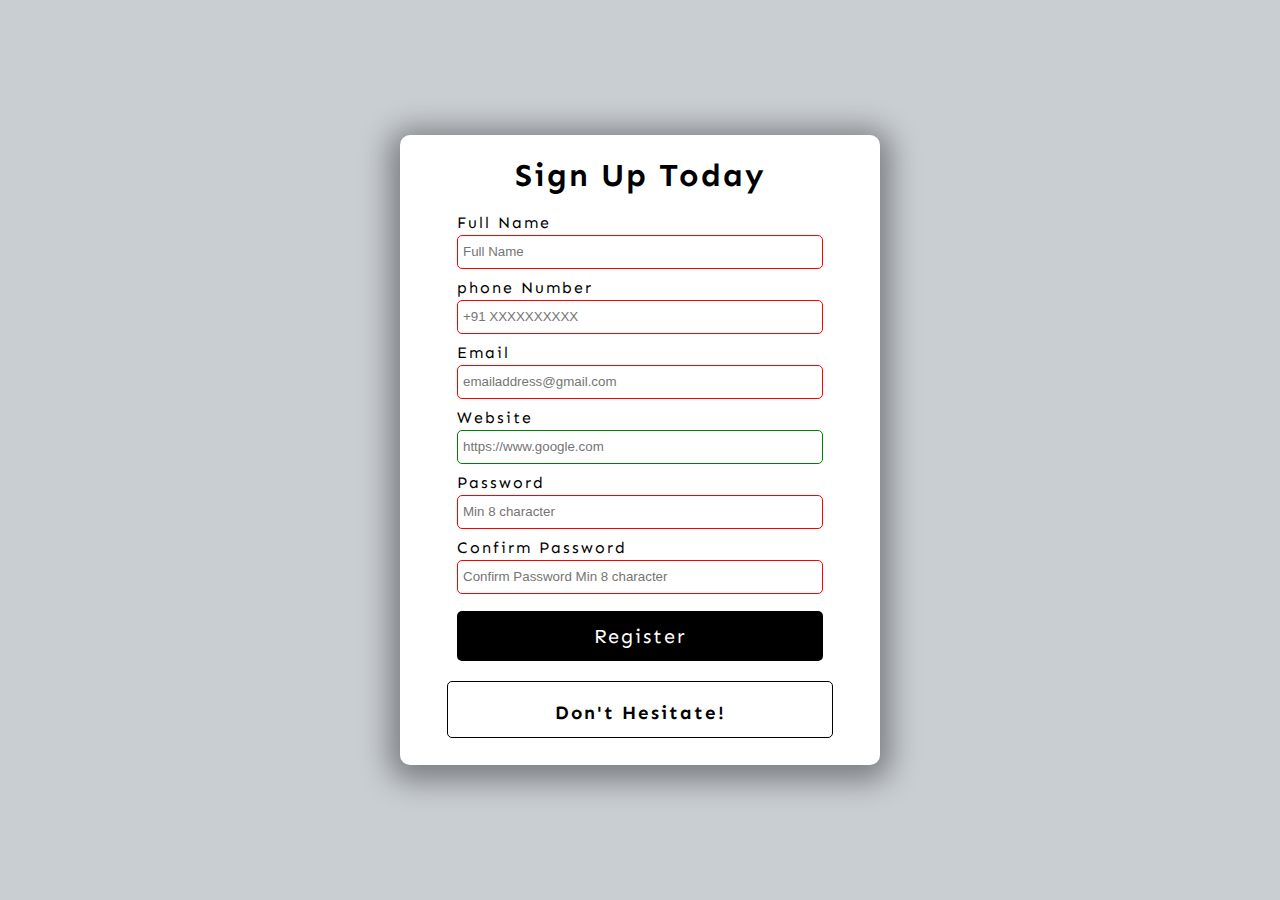
<file: formValudation/index.html>
<!DOCTYPE html>
<html lang="en">
  <head>
    <meta charset="UTF-8" />
    <meta name="viewport" content="width=device-width, initial-scale=1.0" />
    <title>Form Validation</title>
    <link
      rel="icon"
      type="image.png"
      href="https://www.google.com/s2/u/0/favicons?domain=css-tricks.com
    "
    />
    <link rel="stylesheet" href="./style.css" />
  </head>
  <body>
    <div class="container">
      <h1>Sign Up Today</h1>
      <!-- form -->
      <form id="form">
        <!-- FullName -->
        <div class="form-group">
          <label for="name">Full Name</label>
          <input
            type="text"
            id="name"
            placeholder="Full Name"
            required
            name="name"
            minlength="3"
            maxlength="18"
          />
        </div>
        <!-- PhoneNO. -->
        <div class="form-group">
          <label for="phone">phone Number</label>
          <input
            type="tel"
            id="phone"
            placeholder="+91 XXXXXXXXXX"
            required
            name="phone"
            pattern="[+][0-9]{12}"
          />
        </div>
        <!-- MAIL  . -->
        <div class="form-group">
          <label for="email">Email </label>
          <input
            type="email"
            id="email"
            placeholder="emailaddress@gmail.com"
            name="email"
            required
          />
        </div>
        <!-- WebsiteUrl -->
        <div class="form-group">
          <label for="website">Website </label>
          <input
            type="url"
            id="website"
            placeholder="https://www.google.com"
            name="website"
          />
        </div>
        <!-- PassWords -->
        <div class="form-group">
          <label for="password1">Password</label>
          <input
            type="password"
            id="password1"
            placeholder="Min 8 character "
            required
            title="Please include atleast 1 uppercase 1 lowercase and 1 number"
            pattern="^(?=.*\d)(?=.*[a-z])(?=.*[A-Z])(?=.*[a-zA-Z]).{8,}$"
          />
        </div>
        <!-- RePassWords -->
        <div class="form-group">
          <label for="password2">Confirm Password</label>
          <input
            type="password"
            id="password2"
            placeholder="Confirm Password Min 8 character"
            required
            name="password"
            title="Please include atleast 1 uppercase 1 lowercase and 1 number"
            pattern="^(?=.*\d)(?=.*[a-z])(?=.*[A-Z])(?=.*[a-zA-Z]).{8,}$"
          />
        </div>
        <!-- Submit -->
        <button type="submit">Register</button>
      </form>
      <!-- Error/Success Message -->
      <div class="message-container">
        <h3 id="message">Don't Hesitate!</h3>
      </div>
    </div>
    <script src="./script.js"></script>
  </body>
</html>
</file>
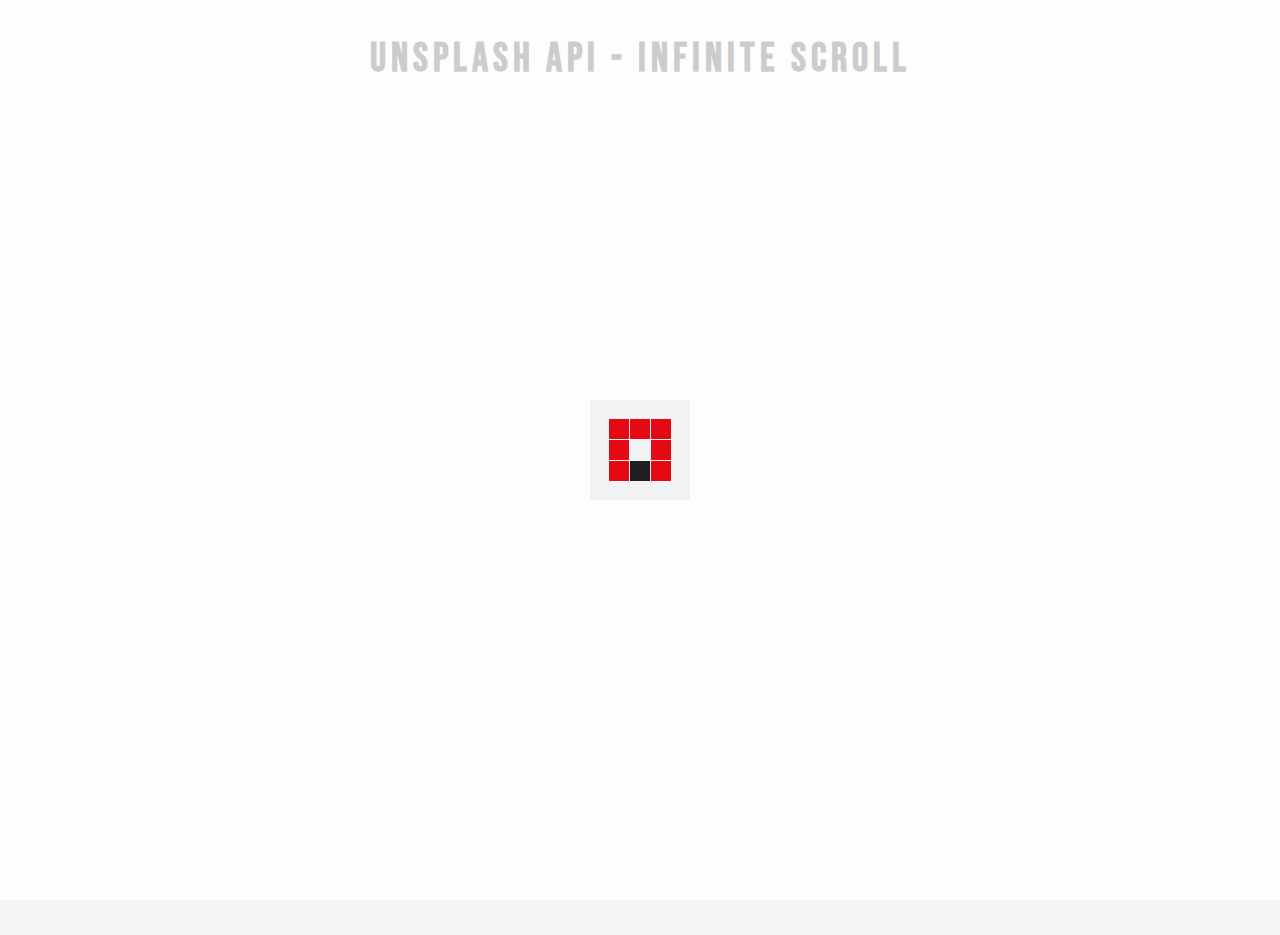
<file: infinte-scroll/index.html>
<!DOCTYPE html>
<html lang="en">
  <head>
    <meta charset="UTF-8" />
    <meta name="viewport" content="width=device-width, initial-scale=1.0" />
    <title>Infinite-Scroll</title>
    <link
      rel="icon"
      type="image.png"
      href="https://www.google.com/s2/u/0/favicons?domain=css-tricks.com
    "
    />

    <link rel="stylesheet" href="./style.css" />
  </head>
  <body>
    <!-- Tittle -->
    <h1>Unsplash API - Infinite Scroll</h1>
    <!-- Loader -->
    <div class="loader" id="loader">
      <img src="./Blocks-1s-200px.svg" alt="Loading" />
    </div>
    <!-- img container -->
    <div class="image-container" id="image-container"></div>
    <script src="./script.js"></script>
  </body>
</html>
</file>
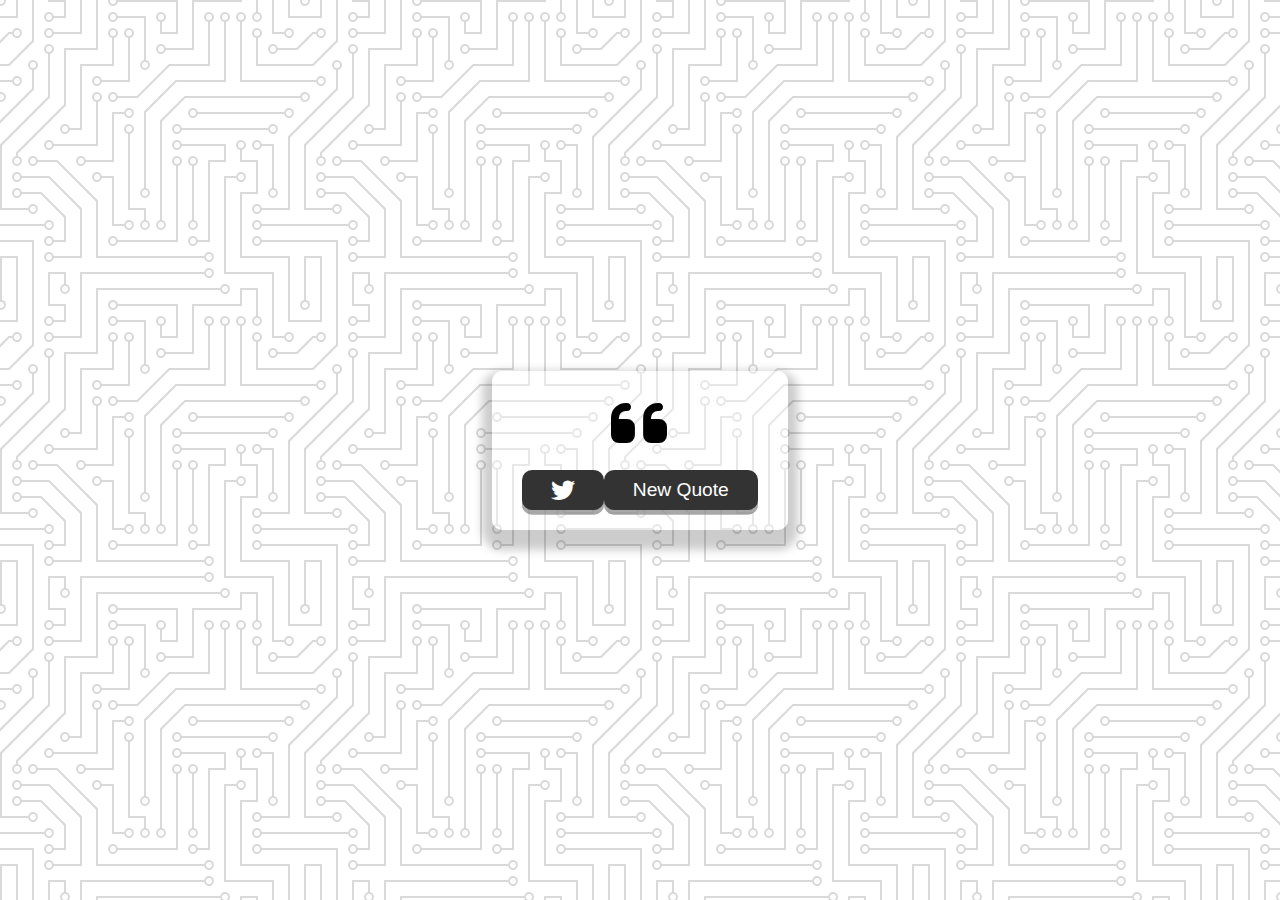
<file: misc/index.html>
<!DOCTYPE html>
<html lang="en">
  <head>
    <meta charset="UTF-8" />
    <meta name="viewport" content="width=device-width, initial-scale=1.0" />
    <title>Document</title>
    <link
      rel="icon"
      type="image.png"
      href="https://www.google.com/s2/u/0/favicons?domain=css-tricks.com
    "
    />
    <link
      rel="stylesheet"
      href="https://cdnjs.cloudflare.com/ajax/libs/font-awesome/6.5.1/css/all.min.css"
    />
    <link rel="stylesheet" href="./style.css" />
  </head>
  <body>
    <div class="quote-container" id="quote-container">
      <!-- Quote -->
      <div id="quote-text">
        <i class="fas fa-quote-left"></i>
        <span id="quote"></span>
        <!-- Author -->
        <div class="quote-author">
          <span id="author"></span>
        </div>
      </div>
      <!-- Buttons -->
      <div class="button-container">
        <button class="twitter-button" id="twitter" title="Tweet This!">
          <i class="fab fa-twitter"></i>
        </button>
        <button id="new-quote">New Quote</button>
      </div>
    </div>
    <!-- Loader -->
    <!-- <div class="loader" id="loader"></div> -->
    <!--Script-->
    <script src="./script.js"></script>
  </body>
</html>
</file>
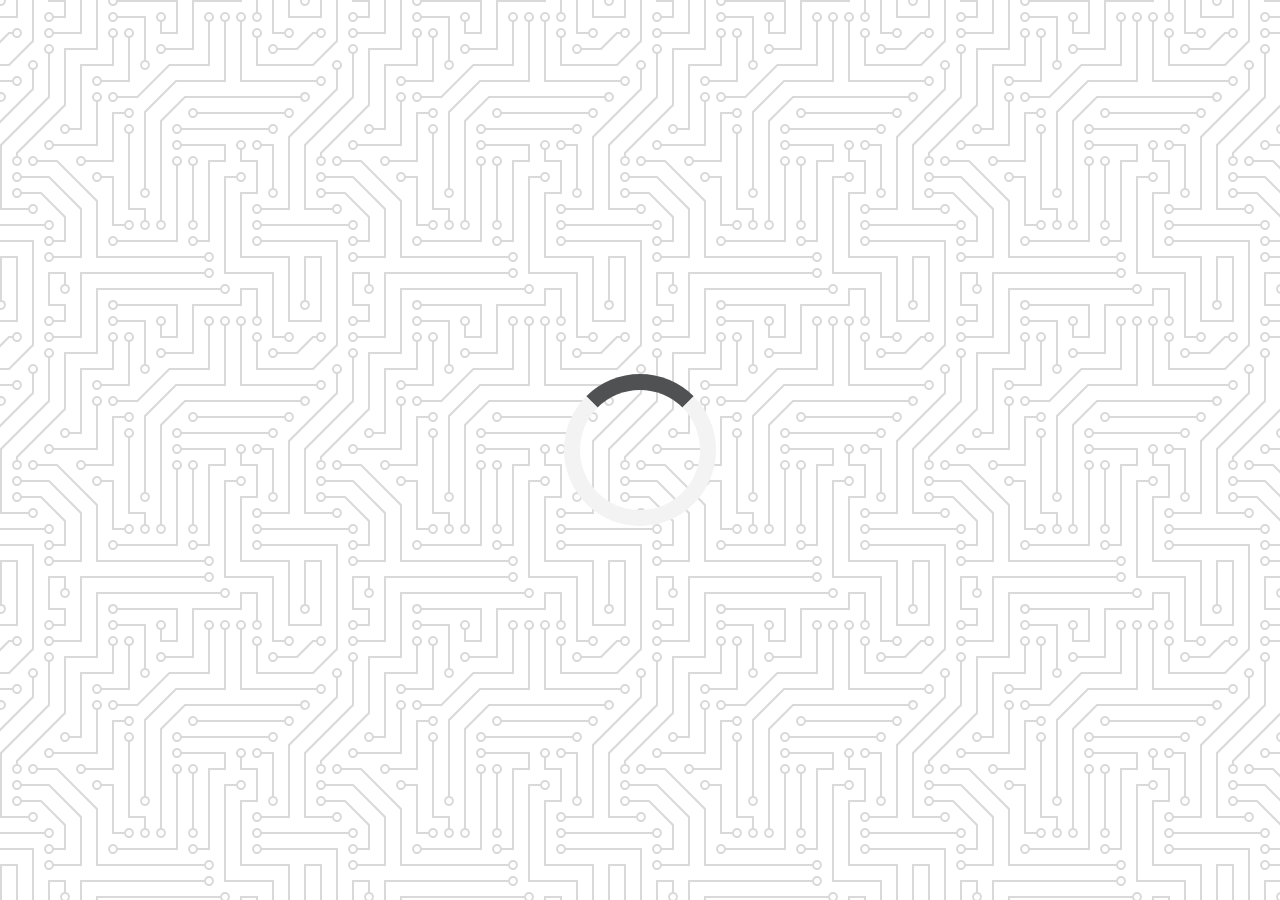
<file: quote-Genterator/index.html>
<!DOCTYPE html>
<html lang="en">
  <head>
    <meta charset="UTF-8" />
    <meta name="viewport" content="width=device-width, initial-scale=1.0" />
    <title>Quot-Generator</title>
    <link
      rel="icon"
      type="image.png"
      href="https://www.google.com/s2/u/0/favicons?domain=css-tricks.com
    "
    />
    <link
      rel="stylesheet"
      href="https://cdnjs.cloudflare.com/ajax/libs/font-awesome/6.5.1/css/all.min.css"
    />
    <link rel="stylesheet" href="./style.css" />
  </head>
  <body>
    <div class="quote-container" id="quote-container">
      <!-- Quote -->
      <div id="quote-text">
        <i class="fas fa-quote-left"></i>
        <span id="quote"></span>
        <!-- Author -->
        <div class="quote-author">
          <span id="author"></span>
        </div>
      </div>
      <!-- Buttons -->
      <div class="button-container">
        <button class="twitter-button" id="twitter" title="Tweet This!">
          <i class="fab fa-twitter"></i>
        </button>
        <button id="new-quote">New Quote</button>
      </div>
    </div>
    <!-- Loader -->
    <div class="loader" id="loader"></div>
    <!--Script-->
    <script src="./script.js"></script>
  </body>
</html>
</file>
<file: formValudation/style.css>
@import url("https://fonts.googleapis.com/css2?family=Sen:wght@400..800&display=swap");

html {
  box-sizing: border-box;
}

body {
  margin: 0;
  min-height: 100vh;
  background-color: #c9ced3;
  font-family: "Sen", sans-serif;
  letter-spacing: 2px;
  display: flex;
  justify-content: center;
  align-items: center;
}

.container {
  width: 480px;
  height: 630px;
  background: white;
  display: flex;
  flex-direction: column;
  align-items: center;
  border-radius: 10px;
  box-shadow: 0 5px 30px 10px rgb(0, 0, 0, 0.4);
}

.form {
  width: 90%;
}

.form-group {
  height: 65px;
}

label {
  position: relative;
  bottom: 3px;
}

input {
  width: 100%;
  height: 34px;
  padding: 5px;
  border: 1px solid black;
  border-radius: 5px;
  outline: none;
  box-sizing: border-box;
  transition: all 0.3s;
}

input:valid {
  border: 1px solid green;
}
input:invalid {
  border: 1px solid red;
}

button {
  cursor: pointer;
  color: white;
  background: black;
  border: none;
  border-radius: 5px;
  height: 50px;
  width: 100%;
  font-family: "Sen", sans-serif;
  font-size: 20px;
  letter-spacing: 2px;
  margin-top: 5px;
}

button:hover {
  filter: brightness(200%);
  background: #1e1e1e;
}
button:focus {
  outline: none;
}

.message-container {
  border: 1px solid black;
  border-radius: 5px;
  height: 55px;
  width: 80%;
  margin-top: 20px;
  display: flex;
  justify-content: center;
  color: black;
}
</file>
<file: infinte-scroll/style.css>
@import url("https://fonts.googleapis.com/css2?family=Bebas+Neue&display=swap");

html {
  box-sizing: border-box;
}

body {
  margin: 0;
  min-height: 100vh;
  font-family: Bebas Neue, sans-serif;
  background-color: whitesmoke;
}

h1 {
  text-align: center;
  margin-top: 35px;
  margin-bottom: 10px;
  font-size: 40px;
  letter-spacing: 5px;
}

/* Loader */
.loader {
  position: fixed;
  top: 0;
  bottom: 0;
  left: 0;
  right: 0;
  background-color: rgba(255, 255, 255, 0.8);
}

.loader img {
  position: fixed;
  top: 50%;
  left: 50%;
  transform: translate(-50%, -50%);
}

/* image Comatainer */

.image-container {
  margin: 10px 30%;
}

.image-container img {
  width: 100%;
  margin-top: 5px;
}

/* Media query */

@media screen and (max-width: 600px) {
  h1 {
    font-size: 20px;
  }
  .image-container {
    margin: 1px;
  }
}
</file>
<file: misc/style.css>
@import url("https://fonts.googleapis.com/css2?family=Montserrat:ital,wght@0,100..900;1,100..900&display=swap");

html {
  box-sizing: border-box;
}

body {
  margin: 0;
  min-height: 100vh;
  background-color: #ffffff;
  background-image: url("data:image/svg+xml,%3Csvg xmlns='http://www.w3.org/2000/svg' viewBox='0 0 304 304' width='304' height='304'%3E%3Cpath fill='%23000000' fill-opacity='0.15' d='M44.1 224a5 5 0 1 1 0 2H0v-2h44.1zm160 48a5 5 0 1 1 0 2H82v-2h122.1zm57.8-46a5 5 0 1 1 0-2H304v2h-42.1zm0 16a5 5 0 1 1 0-2H304v2h-42.1zm6.2-114a5 5 0 1 1 0 2h-86.2a5 5 0 1 1 0-2h86.2zm-256-48a5 5 0 1 1 0 2H0v-2h12.1zm185.8 34a5 5 0 1 1 0-2h86.2a5 5 0 1 1 0 2h-86.2zM258 12.1a5 5 0 1 1-2 0V0h2v12.1zm-64 208a5 5 0 1 1-2 0v-54.2a5 5 0 1 1 2 0v54.2zm48-198.2V80h62v2h-64V21.9a5 5 0 1 1 2 0zm16 16V64h46v2h-48V37.9a5 5 0 1 1 2 0zm-128 96V208h16v12.1a5 5 0 1 1-2 0V210h-16v-76.1a5 5 0 1 1 2 0zm-5.9-21.9a5 5 0 1 1 0 2H114v48H85.9a5 5 0 1 1 0-2H112v-48h12.1zm-6.2 130a5 5 0 1 1 0-2H176v-74.1a5 5 0 1 1 2 0V242h-60.1zm-16-64a5 5 0 1 1 0-2H114v48h10.1a5 5 0 1 1 0 2H112v-48h-10.1zM66 284.1a5 5 0 1 1-2 0V274H50v30h-2v-32h18v12.1zM236.1 176a5 5 0 1 1 0 2H226v94h48v32h-2v-30h-48v-98h12.1zm25.8-30a5 5 0 1 1 0-2H274v44.1a5 5 0 1 1-2 0V146h-10.1zm-64 96a5 5 0 1 1 0-2H208v-80h16v-14h-42.1a5 5 0 1 1 0-2H226v18h-16v80h-12.1zm86.2-210a5 5 0 1 1 0 2H272V0h2v32h10.1zM98 101.9V146H53.9a5 5 0 1 1 0-2H96v-42.1a5 5 0 1 1 2 0zM53.9 34a5 5 0 1 1 0-2H80V0h2v34H53.9zm60.1 3.9V66H82v64H69.9a5 5 0 1 1 0-2H80V64h32V37.9a5 5 0 1 1 2 0zM101.9 82a5 5 0 1 1 0-2H128V37.9a5 5 0 1 1 2 0V82h-28.1zm16-64a5 5 0 1 1 0-2H146v44.1a5 5 0 1 1-2 0V18h-26.1zm102.2 270a5 5 0 1 1 0 2H98v14h-2v-16h124.1zM242 149.9V160h16v34h-16v62h48v48h-2v-46h-48v-66h16v-30h-16v-12.1a5 5 0 1 1 2 0zM53.9 18a5 5 0 1 1 0-2H64V2H48V0h18v18H53.9zm112 32a5 5 0 1 1 0-2H192V0h50v2h-48v48h-28.1zm-48-48a5 5 0 0 1-9.8-2h2.07a3 3 0 1 0 5.66 0H178v34h-18V21.9a5 5 0 1 1 2 0V32h14V2h-58.1zm0 96a5 5 0 1 1 0-2H137l32-32h39V21.9a5 5 0 1 1 2 0V66h-40.17l-32 32H117.9zm28.1 90.1a5 5 0 1 1-2 0v-76.51L175.59 80H224V21.9a5 5 0 1 1 2 0V82h-49.59L146 112.41v75.69zm16 32a5 5 0 1 1-2 0v-99.51L184.59 96H300.1a5 5 0 0 1 3.9-3.9v2.07a3 3 0 0 0 0 5.66v2.07a5 5 0 0 1-3.9-3.9H185.41L162 121.41v98.69zm-144-64a5 5 0 1 1-2 0v-3.51l48-48V48h32V0h2v50H66v55.41l-48 48v2.69zM50 53.9v43.51l-48 48V208h26.1a5 5 0 1 1 0 2H0v-65.41l48-48V53.9a5 5 0 1 1 2 0zm-16 16V89.41l-34 34v-2.82l32-32V69.9a5 5 0 1 1 2 0zM12.1 32a5 5 0 1 1 0 2H9.41L0 43.41V40.6L8.59 32h3.51zm265.8 18a5 5 0 1 1 0-2h18.69l7.41-7.41v2.82L297.41 50H277.9zm-16 160a5 5 0 1 1 0-2H288v-71.41l16-16v2.82l-14 14V210h-28.1zm-208 32a5 5 0 1 1 0-2H64v-22.59L40.59 194H21.9a5 5 0 1 1 0-2H41.41L66 216.59V242H53.9zm150.2 14a5 5 0 1 1 0 2H96v-56.6L56.6 162H37.9a5 5 0 1 1 0-2h19.5L98 200.6V256h106.1zm-150.2 2a5 5 0 1 1 0-2H80v-46.59L48.59 178H21.9a5 5 0 1 1 0-2H49.41L82 208.59V258H53.9zM34 39.8v1.61L9.41 66H0v-2h8.59L32 40.59V0h2v39.8zM2 300.1a5 5 0 0 1 3.9 3.9H3.83A3 3 0 0 0 0 302.17V256h18v48h-2v-46H2v42.1zM34 241v63h-2v-62H0v-2h34v1zM17 18H0v-2h16V0h2v18h-1zm273-2h14v2h-16V0h2v16zm-32 273v15h-2v-14h-14v14h-2v-16h18v1zM0 92.1A5.02 5.02 0 0 1 6 97a5 5 0 0 1-6 4.9v-2.07a3 3 0 1 0 0-5.66V92.1zM80 272h2v32h-2v-32zm37.9 32h-2.07a3 3 0 0 0-5.66 0h-2.07a5 5 0 0 1 9.8 0zM5.9 0A5.02 5.02 0 0 1 0 5.9V3.83A3 3 0 0 0 3.83 0H5.9zm294.2 0h2.07A3 3 0 0 0 304 3.83V5.9a5 5 0 0 1-3.9-5.9zm3.9 300.1v2.07a3 3 0 0 0-1.83 1.83h-2.07a5 5 0 0 1 3.9-3.9zM97 100a3 3 0 1 0 0-6 3 3 0 0 0 0 6zm0-16a3 3 0 1 0 0-6 3 3 0 0 0 0 6zm16 16a3 3 0 1 0 0-6 3 3 0 0 0 0 6zm16 16a3 3 0 1 0 0-6 3 3 0 0 0 0 6zm0 16a3 3 0 1 0 0-6 3 3 0 0 0 0 6zm-48 32a3 3 0 1 0 0-6 3 3 0 0 0 0 6zm16 16a3 3 0 1 0 0-6 3 3 0 0 0 0 6zm32 48a3 3 0 1 0 0-6 3 3 0 0 0 0 6zm-16 16a3 3 0 1 0 0-6 3 3 0 0 0 0 6zm32-16a3 3 0 1 0 0-6 3 3 0 0 0 0 6zm0-32a3 3 0 1 0 0-6 3 3 0 0 0 0 6zm16 32a3 3 0 1 0 0-6 3 3 0 0 0 0 6zm32 16a3 3 0 1 0 0-6 3 3 0 0 0 0 6zm0-16a3 3 0 1 0 0-6 3 3 0 0 0 0 6zm-16-64a3 3 0 1 0 0-6 3 3 0 0 0 0 6zm16 0a3 3 0 1 0 0-6 3 3 0 0 0 0 6zm16 96a3 3 0 1 0 0-6 3 3 0 0 0 0 6zm0 16a3 3 0 1 0 0-6 3 3 0 0 0 0 6zm16 16a3 3 0 1 0 0-6 3 3 0 0 0 0 6zm16-144a3 3 0 1 0 0-6 3 3 0 0 0 0 6zm0 32a3 3 0 1 0 0-6 3 3 0 0 0 0 6zm16-32a3 3 0 1 0 0-6 3 3 0 0 0 0 6zm16-16a3 3 0 1 0 0-6 3 3 0 0 0 0 6zm-96 0a3 3 0 1 0 0-6 3 3 0 0 0 0 6zm0 16a3 3 0 1 0 0-6 3 3 0 0 0 0 6zm16-32a3 3 0 1 0 0-6 3 3 0 0 0 0 6zm96 0a3 3 0 1 0 0-6 3 3 0 0 0 0 6zm-16-64a3 3 0 1 0 0-6 3 3 0 0 0 0 6zm16-16a3 3 0 1 0 0-6 3 3 0 0 0 0 6zm-32 0a3 3 0 1 0 0-6 3 3 0 0 0 0 6zm0-16a3 3 0 1 0 0-6 3 3 0 0 0 0 6zm-16 0a3 3 0 1 0 0-6 3 3 0 0 0 0 6zm-16 0a3 3 0 1 0 0-6 3 3 0 0 0 0 6zm-16 0a3 3 0 1 0 0-6 3 3 0 0 0 0 6zM49 36a3 3 0 1 0 0-6 3 3 0 0 0 0 6zm-32 0a3 3 0 1 0 0-6 3 3 0 0 0 0 6zm32 16a3 3 0 1 0 0-6 3 3 0 0 0 0 6zM33 68a3 3 0 1 0 0-6 3 3 0 0 0 0 6zm16-48a3 3 0 1 0 0-6 3 3 0 0 0 0 6zm0 240a3 3 0 1 0 0-6 3 3 0 0 0 0 6zm16 32a3 3 0 1 0 0-6 3 3 0 0 0 0 6zm-16-64a3 3 0 1 0 0-6 3 3 0 0 0 0 6zm0 16a3 3 0 1 0 0-6 3 3 0 0 0 0 6zm-16-32a3 3 0 1 0 0-6 3 3 0 0 0 0 6zm80-176a3 3 0 1 0 0-6 3 3 0 0 0 0 6zm16 0a3 3 0 1 0 0-6 3 3 0 0 0 0 6zm-16-16a3 3 0 1 0 0-6 3 3 0 0 0 0 6zm32 48a3 3 0 1 0 0-6 3 3 0 0 0 0 6zm16-16a3 3 0 1 0 0-6 3 3 0 0 0 0 6zm0-32a3 3 0 1 0 0-6 3 3 0 0 0 0 6zm112 176a3 3 0 1 0 0-6 3 3 0 0 0 0 6zm-16 16a3 3 0 1 0 0-6 3 3 0 0 0 0 6zm0 16a3 3 0 1 0 0-6 3 3 0 0 0 0 6zm0 16a3 3 0 1 0 0-6 3 3 0 0 0 0 6zM17 180a3 3 0 1 0 0-6 3 3 0 0 0 0 6zm0 16a3 3 0 1 0 0-6 3 3 0 0 0 0 6zm0-32a3 3 0 1 0 0-6 3 3 0 0 0 0 6zm16 0a3 3 0 1 0 0-6 3 3 0 0 0 0 6zM17 84a3 3 0 1 0 0-6 3 3 0 0 0 0 6zm32 64a3 3 0 1 0 0-6 3 3 0 0 0 0 6zm16-16a3 3 0 1 0 0-6 3 3 0 0 0 0 6z'%3E%3C/path%3E%3C/svg%3E");
  color: #000;
  font-family: Montserrat, sans-serif;
  font-weight: 700;
  text-align: center;
  display: flex;
  align-items: center;
  justify-content: center;
}

.quote-container {
  width: auto;
  max-width: 900px;
  padding: 20px 30px;
  border-radius: 10px;
  background-color: rgba(255, 255, 255, 0.4);
  box-shadow: 0 10px 10px 10px rgba(0, 0, 0, 0.2);
}

.quote-text {
  font-size: 2.75rem;
}

#quote {
  font-size: 2rem;
}

.fa-quote-left {
  font-size: 4rem;
}

.quote-author {
  margin-top: 15px;
  font-size: 2rem;
  font-weight: 400;
  font-style: italic;
}

.button-container {
  margin-top: 15px;
  display: flex;
  justify-content: space-between;
}

button {
  cursor: pointer;
  font-size: 1.2rem;
  height: 2.5rem;
  border: none;
  border-radius: 10px;
  color: #fff;
  background-color: #333;
  outline: none;
  padding: 0.5rem 1.8rem;
  box-shadow: 0 0.3rem rgba(121, 121, 121, 0.65);
}

button:hover {
  filter: brightness(110%);
}

button:active {
  transform: translate(0, 00.3rem);
  box-shadow: 0 0.1rem rgba(255, 255, 255, 0.65);
}

.twitter-button:hover {
  color: #38a1f3;
}

.fa-twitter {
  font-size: 1.5rem;
}
#new-quote:hover {
  color: rgb(181, 135, 225);
}

/* Media Query */
@media screen and (max-width: 1000px) {
  .quote-container {
    margin: auto 10px;
  }

  .quote-text {
    font-size: 2.5rem;
  }
}
</file>
<file: quote-Genterator/style.css>
@import url("https://fonts.googleapis.com/css2?family=Montserrat:ital,wght@0,100..900;1,100..900&display=swap");

html {
  box-sizing: border-box;
}

body {
  margin: 0;
  min-height: 100vh;
  background-color: #ffffff;
  background-image: url("data:image/svg+xml,%3Csvg xmlns='http://www.w3.org/2000/svg' viewBox='0 0 304 304' width='304' height='304'%3E%3Cpath fill='%23000000' fill-opacity='0.15' d='M44.1 224a5 5 0 1 1 0 2H0v-2h44.1zm160 48a5 5 0 1 1 0 2H82v-2h122.1zm57.8-46a5 5 0 1 1 0-2H304v2h-42.1zm0 16a5 5 0 1 1 0-2H304v2h-42.1zm6.2-114a5 5 0 1 1 0 2h-86.2a5 5 0 1 1 0-2h86.2zm-256-48a5 5 0 1 1 0 2H0v-2h12.1zm185.8 34a5 5 0 1 1 0-2h86.2a5 5 0 1 1 0 2h-86.2zM258 12.1a5 5 0 1 1-2 0V0h2v12.1zm-64 208a5 5 0 1 1-2 0v-54.2a5 5 0 1 1 2 0v54.2zm48-198.2V80h62v2h-64V21.9a5 5 0 1 1 2 0zm16 16V64h46v2h-48V37.9a5 5 0 1 1 2 0zm-128 96V208h16v12.1a5 5 0 1 1-2 0V210h-16v-76.1a5 5 0 1 1 2 0zm-5.9-21.9a5 5 0 1 1 0 2H114v48H85.9a5 5 0 1 1 0-2H112v-48h12.1zm-6.2 130a5 5 0 1 1 0-2H176v-74.1a5 5 0 1 1 2 0V242h-60.1zm-16-64a5 5 0 1 1 0-2H114v48h10.1a5 5 0 1 1 0 2H112v-48h-10.1zM66 284.1a5 5 0 1 1-2 0V274H50v30h-2v-32h18v12.1zM236.1 176a5 5 0 1 1 0 2H226v94h48v32h-2v-30h-48v-98h12.1zm25.8-30a5 5 0 1 1 0-2H274v44.1a5 5 0 1 1-2 0V146h-10.1zm-64 96a5 5 0 1 1 0-2H208v-80h16v-14h-42.1a5 5 0 1 1 0-2H226v18h-16v80h-12.1zm86.2-210a5 5 0 1 1 0 2H272V0h2v32h10.1zM98 101.9V146H53.9a5 5 0 1 1 0-2H96v-42.1a5 5 0 1 1 2 0zM53.9 34a5 5 0 1 1 0-2H80V0h2v34H53.9zm60.1 3.9V66H82v64H69.9a5 5 0 1 1 0-2H80V64h32V37.9a5 5 0 1 1 2 0zM101.9 82a5 5 0 1 1 0-2H128V37.9a5 5 0 1 1 2 0V82h-28.1zm16-64a5 5 0 1 1 0-2H146v44.1a5 5 0 1 1-2 0V18h-26.1zm102.2 270a5 5 0 1 1 0 2H98v14h-2v-16h124.1zM242 149.9V160h16v34h-16v62h48v48h-2v-46h-48v-66h16v-30h-16v-12.1a5 5 0 1 1 2 0zM53.9 18a5 5 0 1 1 0-2H64V2H48V0h18v18H53.9zm112 32a5 5 0 1 1 0-2H192V0h50v2h-48v48h-28.1zm-48-48a5 5 0 0 1-9.8-2h2.07a3 3 0 1 0 5.66 0H178v34h-18V21.9a5 5 0 1 1 2 0V32h14V2h-58.1zm0 96a5 5 0 1 1 0-2H137l32-32h39V21.9a5 5 0 1 1 2 0V66h-40.17l-32 32H117.9zm28.1 90.1a5 5 0 1 1-2 0v-76.51L175.59 80H224V21.9a5 5 0 1 1 2 0V82h-49.59L146 112.41v75.69zm16 32a5 5 0 1 1-2 0v-99.51L184.59 96H300.1a5 5 0 0 1 3.9-3.9v2.07a3 3 0 0 0 0 5.66v2.07a5 5 0 0 1-3.9-3.9H185.41L162 121.41v98.69zm-144-64a5 5 0 1 1-2 0v-3.51l48-48V48h32V0h2v50H66v55.41l-48 48v2.69zM50 53.9v43.51l-48 48V208h26.1a5 5 0 1 1 0 2H0v-65.41l48-48V53.9a5 5 0 1 1 2 0zm-16 16V89.41l-34 34v-2.82l32-32V69.9a5 5 0 1 1 2 0zM12.1 32a5 5 0 1 1 0 2H9.41L0 43.41V40.6L8.59 32h3.51zm265.8 18a5 5 0 1 1 0-2h18.69l7.41-7.41v2.82L297.41 50H277.9zm-16 160a5 5 0 1 1 0-2H288v-71.41l16-16v2.82l-14 14V210h-28.1zm-208 32a5 5 0 1 1 0-2H64v-22.59L40.59 194H21.9a5 5 0 1 1 0-2H41.41L66 216.59V242H53.9zm150.2 14a5 5 0 1 1 0 2H96v-56.6L56.6 162H37.9a5 5 0 1 1 0-2h19.5L98 200.6V256h106.1zm-150.2 2a5 5 0 1 1 0-2H80v-46.59L48.59 178H21.9a5 5 0 1 1 0-2H49.41L82 208.59V258H53.9zM34 39.8v1.61L9.41 66H0v-2h8.59L32 40.59V0h2v39.8zM2 300.1a5 5 0 0 1 3.9 3.9H3.83A3 3 0 0 0 0 302.17V256h18v48h-2v-46H2v42.1zM34 241v63h-2v-62H0v-2h34v1zM17 18H0v-2h16V0h2v18h-1zm273-2h14v2h-16V0h2v16zm-32 273v15h-2v-14h-14v14h-2v-16h18v1zM0 92.1A5.02 5.02 0 0 1 6 97a5 5 0 0 1-6 4.9v-2.07a3 3 0 1 0 0-5.66V92.1zM80 272h2v32h-2v-32zm37.9 32h-2.07a3 3 0 0 0-5.66 0h-2.07a5 5 0 0 1 9.8 0zM5.9 0A5.02 5.02 0 0 1 0 5.9V3.83A3 3 0 0 0 3.83 0H5.9zm294.2 0h2.07A3 3 0 0 0 304 3.83V5.9a5 5 0 0 1-3.9-5.9zm3.9 300.1v2.07a3 3 0 0 0-1.83 1.83h-2.07a5 5 0 0 1 3.9-3.9zM97 100a3 3 0 1 0 0-6 3 3 0 0 0 0 6zm0-16a3 3 0 1 0 0-6 3 3 0 0 0 0 6zm16 16a3 3 0 1 0 0-6 3 3 0 0 0 0 6zm16 16a3 3 0 1 0 0-6 3 3 0 0 0 0 6zm0 16a3 3 0 1 0 0-6 3 3 0 0 0 0 6zm-48 32a3 3 0 1 0 0-6 3 3 0 0 0 0 6zm16 16a3 3 0 1 0 0-6 3 3 0 0 0 0 6zm32 48a3 3 0 1 0 0-6 3 3 0 0 0 0 6zm-16 16a3 3 0 1 0 0-6 3 3 0 0 0 0 6zm32-16a3 3 0 1 0 0-6 3 3 0 0 0 0 6zm0-32a3 3 0 1 0 0-6 3 3 0 0 0 0 6zm16 32a3 3 0 1 0 0-6 3 3 0 0 0 0 6zm32 16a3 3 0 1 0 0-6 3 3 0 0 0 0 6zm0-16a3 3 0 1 0 0-6 3 3 0 0 0 0 6zm-16-64a3 3 0 1 0 0-6 3 3 0 0 0 0 6zm16 0a3 3 0 1 0 0-6 3 3 0 0 0 0 6zm16 96a3 3 0 1 0 0-6 3 3 0 0 0 0 6zm0 16a3 3 0 1 0 0-6 3 3 0 0 0 0 6zm16 16a3 3 0 1 0 0-6 3 3 0 0 0 0 6zm16-144a3 3 0 1 0 0-6 3 3 0 0 0 0 6zm0 32a3 3 0 1 0 0-6 3 3 0 0 0 0 6zm16-32a3 3 0 1 0 0-6 3 3 0 0 0 0 6zm16-16a3 3 0 1 0 0-6 3 3 0 0 0 0 6zm-96 0a3 3 0 1 0 0-6 3 3 0 0 0 0 6zm0 16a3 3 0 1 0 0-6 3 3 0 0 0 0 6zm16-32a3 3 0 1 0 0-6 3 3 0 0 0 0 6zm96 0a3 3 0 1 0 0-6 3 3 0 0 0 0 6zm-16-64a3 3 0 1 0 0-6 3 3 0 0 0 0 6zm16-16a3 3 0 1 0 0-6 3 3 0 0 0 0 6zm-32 0a3 3 0 1 0 0-6 3 3 0 0 0 0 6zm0-16a3 3 0 1 0 0-6 3 3 0 0 0 0 6zm-16 0a3 3 0 1 0 0-6 3 3 0 0 0 0 6zm-16 0a3 3 0 1 0 0-6 3 3 0 0 0 0 6zm-16 0a3 3 0 1 0 0-6 3 3 0 0 0 0 6zM49 36a3 3 0 1 0 0-6 3 3 0 0 0 0 6zm-32 0a3 3 0 1 0 0-6 3 3 0 0 0 0 6zm32 16a3 3 0 1 0 0-6 3 3 0 0 0 0 6zM33 68a3 3 0 1 0 0-6 3 3 0 0 0 0 6zm16-48a3 3 0 1 0 0-6 3 3 0 0 0 0 6zm0 240a3 3 0 1 0 0-6 3 3 0 0 0 0 6zm16 32a3 3 0 1 0 0-6 3 3 0 0 0 0 6zm-16-64a3 3 0 1 0 0-6 3 3 0 0 0 0 6zm0 16a3 3 0 1 0 0-6 3 3 0 0 0 0 6zm-16-32a3 3 0 1 0 0-6 3 3 0 0 0 0 6zm80-176a3 3 0 1 0 0-6 3 3 0 0 0 0 6zm16 0a3 3 0 1 0 0-6 3 3 0 0 0 0 6zm-16-16a3 3 0 1 0 0-6 3 3 0 0 0 0 6zm32 48a3 3 0 1 0 0-6 3 3 0 0 0 0 6zm16-16a3 3 0 1 0 0-6 3 3 0 0 0 0 6zm0-32a3 3 0 1 0 0-6 3 3 0 0 0 0 6zm112 176a3 3 0 1 0 0-6 3 3 0 0 0 0 6zm-16 16a3 3 0 1 0 0-6 3 3 0 0 0 0 6zm0 16a3 3 0 1 0 0-6 3 3 0 0 0 0 6zm0 16a3 3 0 1 0 0-6 3 3 0 0 0 0 6zM17 180a3 3 0 1 0 0-6 3 3 0 0 0 0 6zm0 16a3 3 0 1 0 0-6 3 3 0 0 0 0 6zm0-32a3 3 0 1 0 0-6 3 3 0 0 0 0 6zm16 0a3 3 0 1 0 0-6 3 3 0 0 0 0 6zM17 84a3 3 0 1 0 0-6 3 3 0 0 0 0 6zm32 64a3 3 0 1 0 0-6 3 3 0 0 0 0 6zm16-16a3 3 0 1 0 0-6 3 3 0 0 0 0 6z'%3E%3C/path%3E%3C/svg%3E");
  color: #000;
  font-family: Montserrat, sans-serif;
  font-weight: 700;
  text-align: center;
  display: flex;
  align-items: center;
  justify-content: center;
}

.quote-container {
  width: auto;
  max-width: 900px;
  padding: 20px 30px;
  border-radius: 10px;
  background-color: rgba(255, 255, 255, 0.4);
  box-shadow: 0 10px 10px 10px rgba(0, 0, 0, 0.2);
}

.quote-text {
  font-size: 2.75rem;
}

#quote {
  font-size: 2rem;
}

.fa-quote-left {
  font-size: 4rem;
}

.quote-author {
  margin-top: 15px;
  font-size: 2rem;
  font-weight: 400;
  font-style: italic;
}

.button-container {
  margin-top: 15px;
  display: flex;
  justify-content: space-between;
}

button {
  cursor: pointer;
  font-size: 1.2rem;
  height: 2.5rem;
  border: none;
  border-radius: 10px;
  color: #fff;
  background-color: #333;
  outline: none;
  padding: 0.5rem 1.8rem;
  box-shadow: 0 0.3rem rgba(121, 121, 121, 0.65);
}

button:hover {
  filter: brightness(110%);
}

button:active {
  transform: translate(0, 00.3rem);
  box-shadow: 0 0.1rem rgba(255, 255, 255, 0.65);
}

.twitter-button:hover {
  color: #38a1f3;
}

.fa-twitter {
  font-size: 1.5rem;
}
#new-quote:hover {
  color: rgb(181, 135, 225);
}

/* loader */
.loader {
  border: 16px solid #f3f3f3; /* Light grey */
  border-top: 16px solid #4f5153; /* Blue */
  border-radius: 50%;
  width: 120px;
  height: 120px;
  animation: spin 2s linear infinite;
}

@keyframes spin {
  0% {
    transform: rotate(0deg);
  }
  100% {
    transform: rotate(360deg);
  }
}

/* Media Query */
@media screen and (max-width: 1000px) {
  .quote-container {
    margin: auto 10px;
  }

  .quote-text {
    font-size: 2.5rem;
  }
}
</file>
